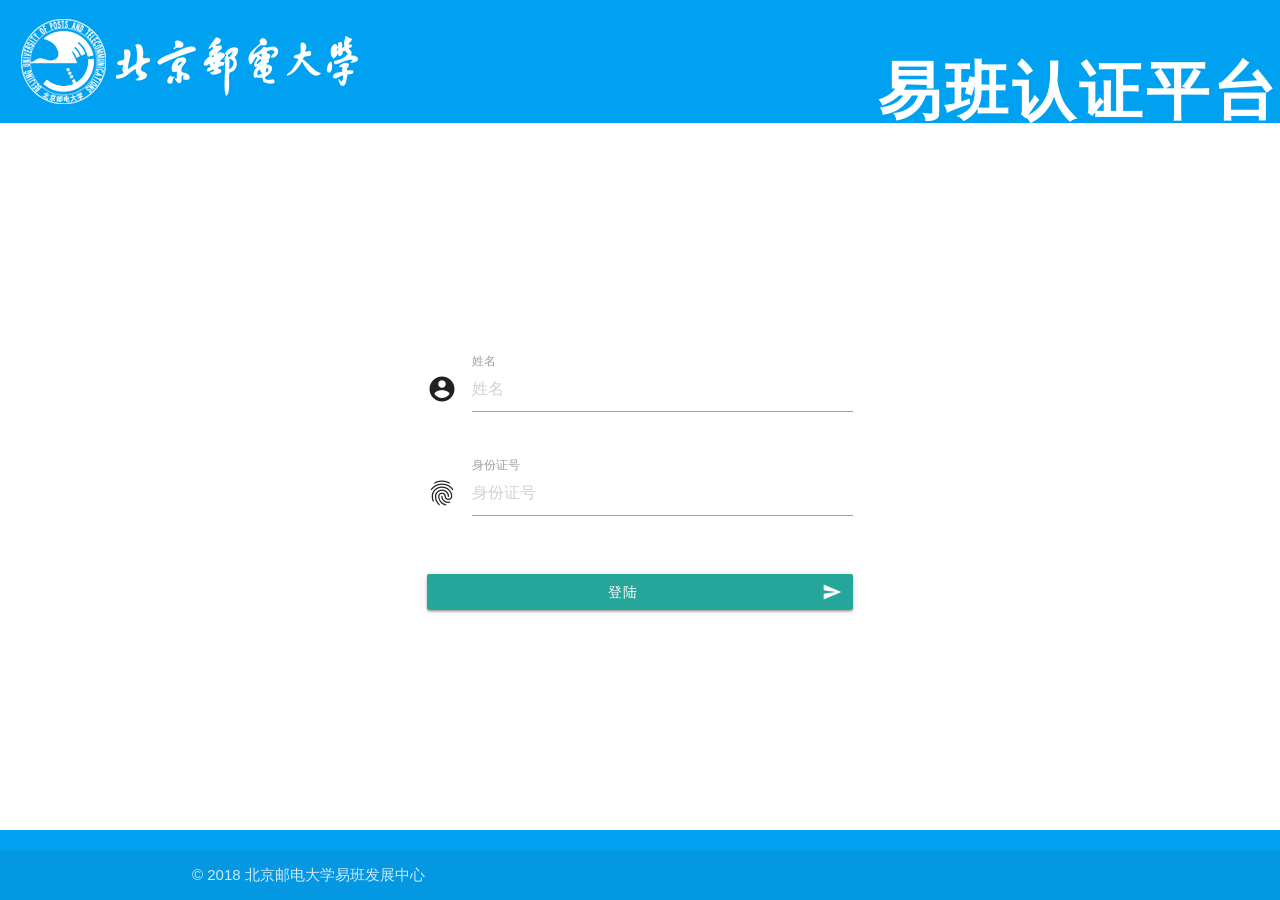
<file: index.html>
<!DOCTYPE html PUBLIC "-//W3C//DTD HTML 4.01 Transitional//EN" "http://www.w3.org/TR/html4/loose.dtd">

<html>
<head>
    <meta http-equiv="Content-Type" content="text/html; charset=UTF-8">
    <meta http-equiv="X-UA-Compatible" content="IE=edge">

    <style type="text/css">
        @font-face {
            font-family: 'Material Icons';
            font-style: normal;
            font-weight: 400;
            src: url(fonts/flUhRq6tzZclQEJ-Vdg-IuiaDsNc.woff2) format('woff2');
        }

        .material-icons {
            font-family: 'Material Icons';
            font-weight: normal;
            font-style: normal;
            font-size: 24px;
            line-height: 1;
            letter-spacing: normal;
            text-transform: none;
            display: inline-block;
            white-space: nowrap;
            word-wrap: normal;
            direction: ltr;
            -webkit-font-feature-settings: 'liga';
            -webkit-font-smoothing: antialiased;
        }

        body {
            display: flex;
            min-height: 100vh;
            flex-direction: column;
        }

        main {
            flex: 1 0 auto;
        }

        .logo-blue {
            background-color: rgb(0, 161, 241) !important;
        }

    </style>
    <link rel="stylesheet" href="css/materialize.min.css">

    <meta name="viewport" content="width=device-width, initial-scale=1">

    <title>北京邮电大学 - 2018级本科新生易班认证平台</title>
</head>

<body>

<header>
    <div class="top-nav logo-blue">

        <div class="nav-wrapper">
            <a class="brand-logo" href=""><img src="./pic/logo.gif" class="img-responsive"></a>
            <ul id="nav-mobile" class="right">
                <h1 class="header" style="color:white;letter-spacing:4px"><b>易班认证平台</b></h1>
            </ul>

        </div>

    </div>
</header>

<main class="valign-wrapper">

    <div class="container">
        <div class="login-content">
            <div class="row">
                <div class="input-field col s6 offset-s3">
                    <i class="material-icons prefix">account_circle</i>
                    <input placeholder="姓名" id="name" type="text" class="validate">
                    <label for="name">姓名</label>
                </div>
            </div>
            <div class="row">
                <div class="input-field col s6 offset-s3">
                    <i class="material-icons prefix">fingerprint</i>
                    <input placeholder="身份证号" id="prc_id" type="password" class="validate">
                    <label for="prc_id">身份证号</label>
                </div>
            </div>
            <div class="row">
                <div class="input-field col s6 offset-s3">
                    <button id="submit-button" class="col s12 btn waves-effect waves-light" type="submit" name="action">
                        登陆
                        <i class="material-icons right">send</i>
                    </button>
                    <div class="progress hide">
                        <div class="indeterminate"></div>
                    </div>
                </div>
            </div>
        </div>

    </div>
    <div id="redirect">

    </div>

</main>

<footer class="page-footer logo-blue">
    <div class="footer-copyright">
        <div class="container">
            © 2018 北京邮电大学易班发展中心
        </div>
    </div>
</footer>

<script src="js/jquery-3.3.1.min.js"></script>
<script src="js/materialize.min.js"></script>

<script>

    function check_form() {
        return document.getElementById('name').value.length > 0
            && document.getElementById('prc_id').value.length > 0;
    }

    function restore_button() {
        $('.progress').addClass('hide');
        $('#submit-button').removeClass('disabled');
    }

    window.onload = function () {
        document.getElementById('submit-button').onclick = function () {
            if (!check_form()) {
                M.toast({html: "姓名与身份证号不能为空"});
                return;
            }

            $('.progress').removeClass('hide');
            $('#submit-button').addClass('disabled');

            $.ajax({
                url: 'check.php',
                method: 'POST',
                data: {
                    name: document.getElementById('name').value,
                    prc_id: document.getElementById('prc_id').value
                }
            }).fail(function() {
                restore_button();
            }).done(function(rp) {
                var rj = JSON.parse(rp);
                if (!rj.ok) {
                    M.toast({html: rj.msg});
                    restore_button();
                    return;
                }
                document.getElementById('redirect').innerHTML = rj.html;
                eval(rj.script);
                restore_button();
            });

        };
    };
</script>

</body>
</html>
</file>
